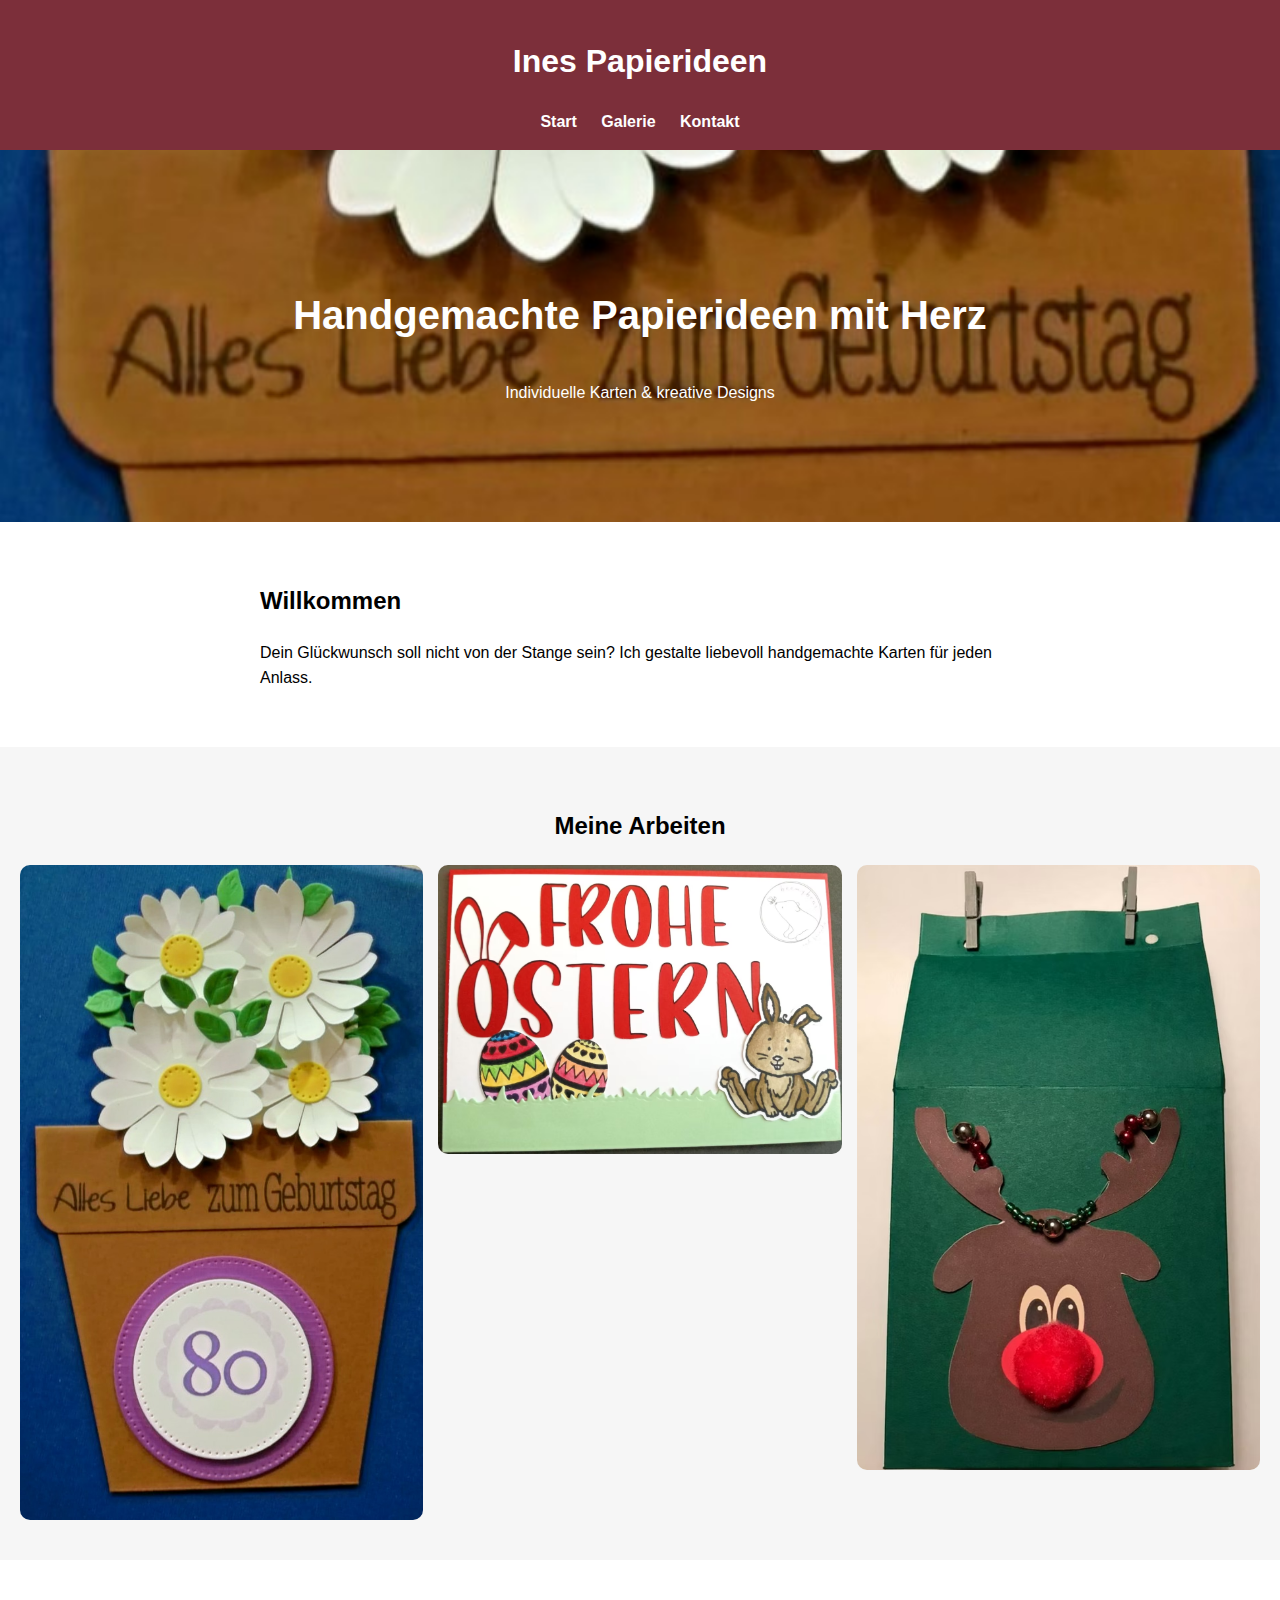
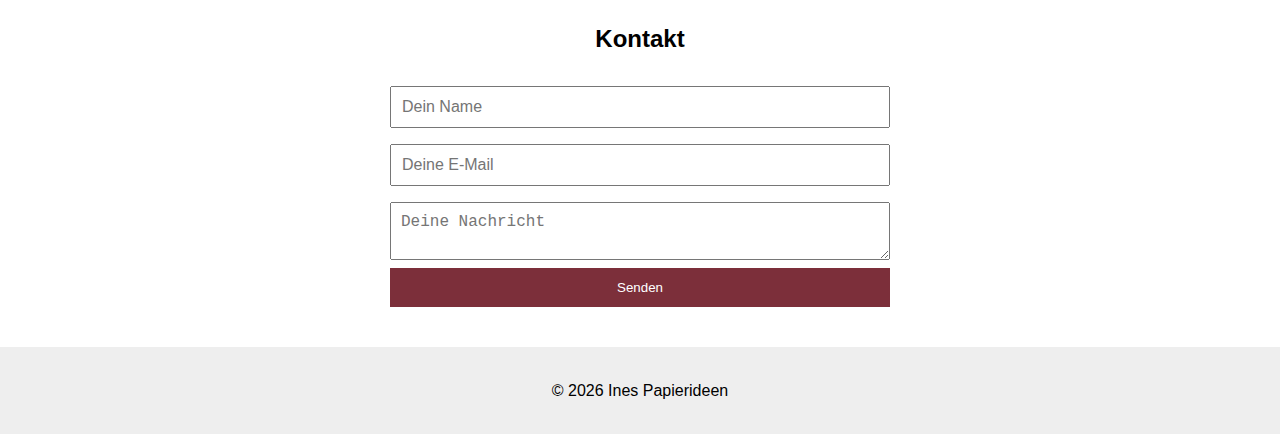
<file: index.html>
<!DOCTYPE html>
<html lang="de">
<head>
  <meta charset="UTF-8">
  <title>Ines Papierideen</title>
  <meta name="viewport" content="width=device-width, initial-scale=1">
  <link rel="stylesheet" href="style.css">
</head>
<body>

<header>
  <h1>Ines Papierideen</h1>
  <nav>
    <a href="#start">Start</a>
    <a href="#galerie">Galerie</a>
    <a href="#kontakt">Kontakt</a>
  </nav>
</header>

<!-- HERO -->
<section class="hero" id="start">
  <h2>Handgemachte Papierideen mit Herz</h2>
  <p>Individuelle Karten & kreative Designs</p>
</section>

<!-- INFO -->
<section class="content">
  <h2>Willkommen</h2>
  <p>
    Dein Glückwunsch soll nicht von der Stange sein?  
    Ich gestalte liebevoll handgemachte Karten für jeden Anlass.
  </p>
</section>

<!-- GALERIE -->
<section class="gallery" id="galerie">
  <h2>Meine Arbeiten</h2>

  <div class="gallery-grid">
    <img src="images/karte1.jpg" alt="Karte 1">
    <img src="images/karte2.jpg" alt="Karte 2">
    <img src="images/karte3.jpg" alt="Karte 3">
  </div>
</section>

<!-- KONTAKT -->
<section class="contact" id="kontakt">
  <h2>Kontakt</h2>

  <form>
    <input type="text" placeholder="Dein Name" required>
    <input type="email" placeholder="Deine E-Mail" required>
    <textarea placeholder="Deine Nachricht" required></textarea>
    <button>Senden</button>
  </form>
</section>

<footer>
  <p>© 2026 Ines Papierideen</p>
</footer>

</body>
</html>
</file>
<file: style.css>
* {
  box-sizing: border-box;
}

body {
  margin: 0;
  font-family: Arial, sans-serif;
  line-height: 1.6;
}

/* HEADER */

header {
  background: #7c2f3a;
  color: white;
  padding: 15px;
  text-align: center;
}

nav a {
  color: white;
  margin: 0 10px;
  text-decoration: none;
  font-weight: bold;
}

/* HERO */

.hero {
  background: url("images/karte1.jpg") center/cover no-repeat;
  color: white;
  text-align: center;
  padding: 100px 20px;
}

.hero h2 {
  font-size: 2.5rem;
}

/* CONTENT */

.content {
  padding: 40px 20px;
  max-width: 800px;
  margin: auto;
}

/* GALERIE */

.gallery {
  padding: 40px 20px;
  background: #f6f6f6;
  text-align: center;
}

.gallery-grid {
  display: grid;
  grid-template-columns: repeat(auto-fit, minmax(200px,1fr));
  gap: 15px;
  margin-top: 20px;
}

.gallery-grid img {
  width: 100%;
  border-radius: 10px;
  transition: transform 0.3s;
}

.gallery-grid img:hover {
  transform: scale(1.05);
}

/* KONTAKT */

.contact {
  padding: 40px 20px;
  text-align: center;
}

form {
  max-width: 500px;
  margin: auto;
  display: flex;
  flex-direction: column;
}

input, textarea {
  padding: 10px;
  margin: 8px 0;
  font-size: 1rem;
}

button {
  background: #7c2f3a;
  color: white;
  border: none;
  padding: 12px;
  cursor: pointer;
}

button:hover {
  background: #5e222b;
}

/* FOOTER */

footer {
  background: #eee;
  text-align: center;
  padding: 15px;
}

/* MOBILE FRIENDLY */

@media (max-width: 600px) {
  .hero h2 {
    font-size: 1.8rem;
  }
}
</file>
